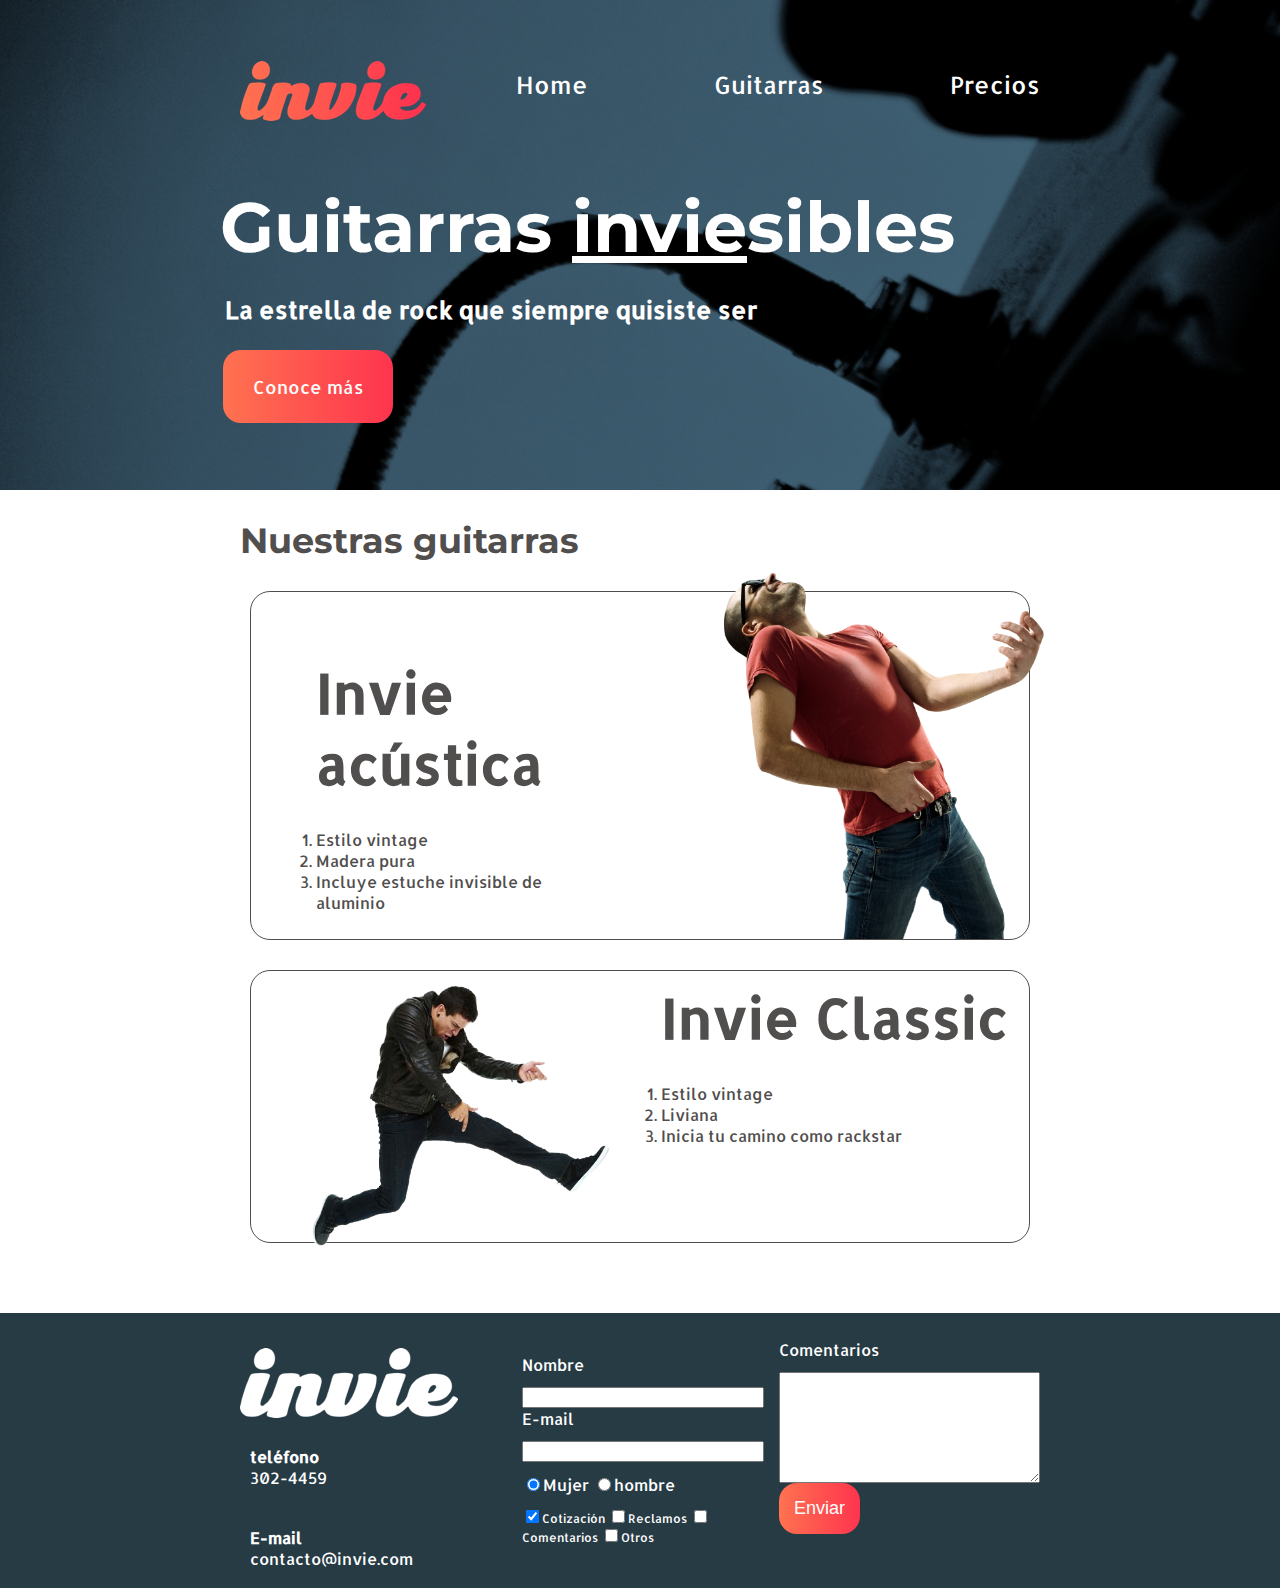
<file: index.html>
<!DOCTYPE <!DOCTYPE html>
<html>
<head>
	<title>Leuv - Amantes de verdad</title>
	<meta charset="utf-8">
	<link rel="stylesheet" type="text/css" href="css/style.css">
	<link href="https://fonts.googleapis.com/css?family=Montserrat|Allerta" rel="stylesheet">
	


</head>

<body>
	
	

	<section id="portada" class="portada background"><!-- 	Portada -->
	<header id="header" class="header contenedor"> <!-- header -->
		<figure class="logotipo"><!-- Logotipo -->
			<img src="images/invie.png" width="186"	height="60" alt="Invie logotipo"> <!-- Si no se muestrae la imagen -->

		</figure>	
		<nav class="menu"><!-- Menú -->
			<ul>
				<li>
					<a href="index.html">Home</a>
					</li>
				<li>
						<a href="#guitarras">Guitarras</a>
				</li>
				<li>
						<a href="precios.html">Precios</a>
				</li>
			</ul>
		</nav>
	</header>
	<div class="contenedor"></div>
		<!-- 	titulo -->
		<h1 class="titulo"> Guitarras <span>invie</span>sibles</h1>
		<!-- 	descripcion -->
		<h3 class="title-a" > La estrella de rock que siempre quisiste ser</h3>
		<!-- 	boton -->
		<a class="boton" href="precios.html">Conoce más</a>
	</section>



	
	<section id="guitarras" class="guitarras contenedor"> <!-- 	Guitarras -->
	<!-- titulo -->
	<h2>Nuestras guitarras</h2>

	<!-- guitarra 1 -->
	<article class="guitarra">
		<img class="derecha" src="images/invie-acustica.png" width="450" alt="guitarra invie acústica">
		<div class="contenedor-guitarra-a">
			<h3 class="title-b">Invie acústica</h3>
		<ol>
			<li>Estilo vintage</li>
			<li>Madera pura</li>
			<li>Incluye estuche invisible de aluminio</li>
		</ol>
		</div>
		
	</article>

	<!-- guitarra 2 -->
<article class="guitarra">
		<img class="izquierda" src="images/invie-classic.png" width="400" alt="guitarra invie acústica">
		<div class="contenedor-guitarra-b">
		<h3 class="title-b">Invie Classic</h3>
		<ol>
			<li>Estilo vintage</li>
			<li>Liviana</li>
			<li>Inicia tu camino como rackstar</li>
		</ol>
		</div>
	</article>

	</section>
	
	<footer class="footer">
		<div class="contenedor">
				<div class="contacto">
					<img src="images/invie-white.png" alt="logotipo blanco"/>
						<a href="tel:+5730244566678"><strong>teléfono</strong><span>302-4459</span></a>
						<a href="mailito:contacto@invie.com"><strong>E-mail</strong><span>contacto@invie.com</span></a>
				</div>

			<form class="formulario">
				<div class="col1">
							<label for="nombre">Nombre</label>
							<input type="text" required id="nombre" name="nombre"></input>
							<label for="email">E-mail</label>
							<input type="email" required id="email" name="email"></input>

						<div class="sexo">
							<label for="mujer">
								<input type="radio" checked id="mujer" name="sexo" value="mujer">Mujer</input>
							</label>
							<label for="hombre">
								<input type="radio" id="hombre" name="sexo" value="hombre">hombre</input>
							</label>
						</div>

						<div class="intereses">
							<label for="Cotización">
							<input type="checkbox" checked id="cotizacion" name="intereses" value="cotizacion">Cotización</input>
							</label>
							<label for="Reclamos">
							<input type="checkbox" id="cotizacion" name="intereses" value="reclamos">Reclamos</input>
							</label>
							<label for="Comentarios">
							<input type="checkbox" id="cotizacion" name="intereses" value="comentarios">Comentarios</input>
							</label>
							<label for="Otros">
							<input type="checkbox" id="cotizacion" name="intereses" value="otros">Otros</input>
							</label>
						</div>
				</div>		

				<div class="col2">
						<label for="comentarios">Comentarios</label>
						<textarea name="comentarios"	id="comentarios" cols="30"	rows="7"></textarea>
						<input type="submit" value="Enviar" class="boton1"></input>
				</div>

			</form>
		</div>

		
	</footer>
	
</body>
</html>
</file>
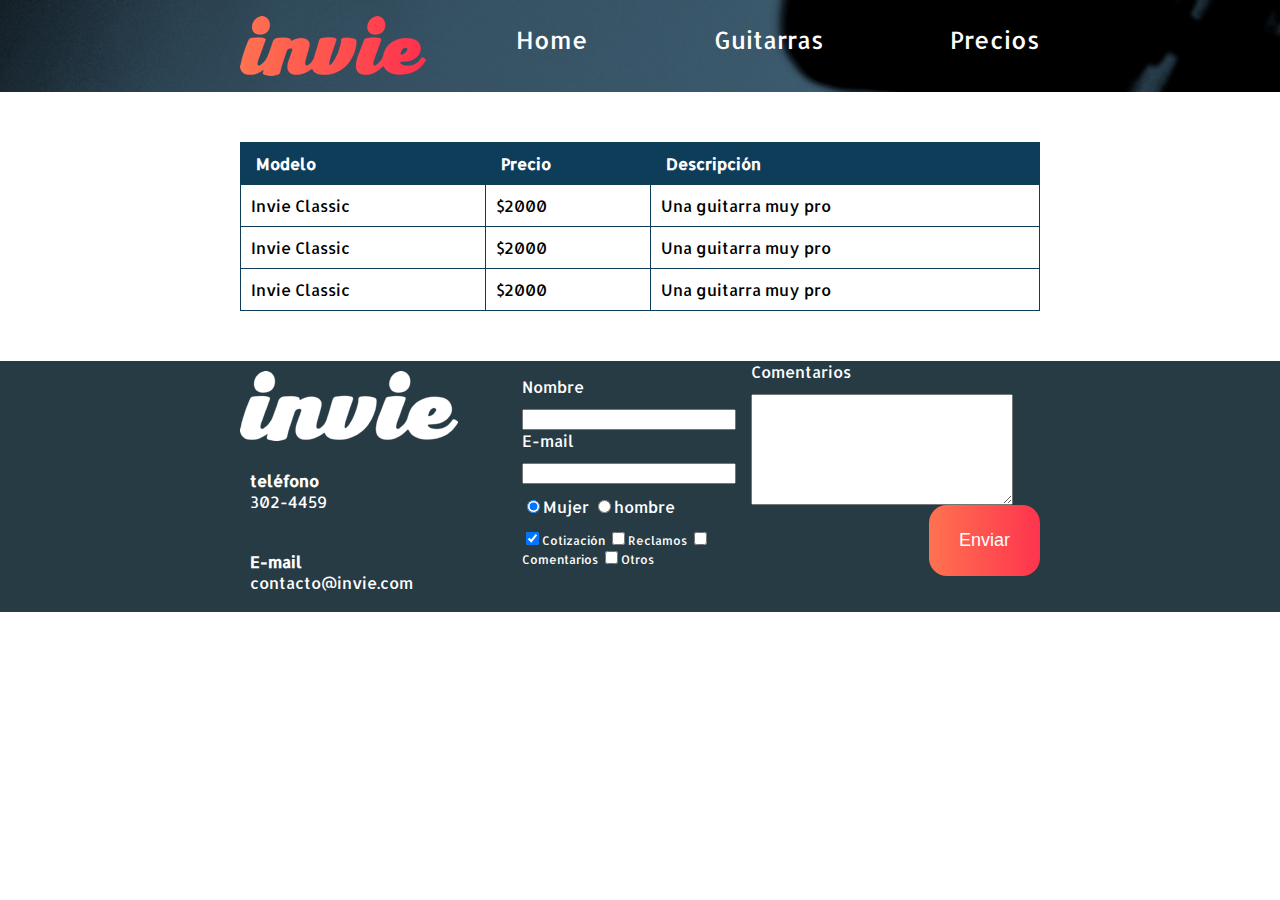
<file: precios.html>
<!DOCTYPE <!DOCTYPE html>
<html>
<head>
	<title>Precios de tus mejores guitarras</title>
	<meta charset="utf-8">
	<link rel="stylesheet" type="text/css" href="css/style.css">
	<link href="https://fonts.googleapis.com/css?family=Montserrat|Allerta" rel="stylesheet">
	


</head>

<body>
<header id="header" class="header background"> <!-- header -->
		<div class="contenedor">
		<figure class="logotipo"><!-- Logotipo -->
			<img src="images/invie.png" width="186"	height="60" alt="Invie logotipo"> <!-- Si no se muestrae la imagen -->
		</figure>	
		<nav class="menu"><!-- Menú -->
			<ul>
				<li>
					<a href="index.html">Home</a>
					</li>
				<li>
						<a href="index.html#guitarras">Guitarras</a>
				</li>
				<li>
						<a href="precios.html">Precios</a>
				</li>
			</ul>
		</nav>
		</div>
</header>

	<section class="tabla">
		<div class="Contenedor">
			<table>
			<thead>
				<tr>
					<th>Modelo</th>
					<th>Precio</th>
					<th>Descripción</th>
				</tr>
			</thead>
			<tbody>
				<tr>
					<td>Invie Classic</td>
					<td>$2000</td>
					<td>Una guitarra muy pro</td>
				</tr>
				<tr>
					<td>Invie Classic</td>
					<td>$2000</td>
					<td>Una guitarra muy pro</td>
				</tr>
				<tr>
					<td>Invie Classic</td>
					<td>$2000</td>
					<td>Una guitarra muy pro</td>
				</tr>
			</tbody>
			</table>
		</div>
	</section>


	<footer class="footer">
		<div class="contenedor">
				<div class="contacto">
					<img src="images/invie-white.png" alt="logotipo blanco"/>
						<a href="tel:+5730244566678"><strong>teléfono</strong><span>302-4459</span></a>
						<a href="mailito:contacto@invie.com"><strong>E-mail</strong><span>contacto@invie.com</span></a>
				</div>

			<form class="formulario">
				<div class="col1">
							<label for="nombre">Nombre</label>
							<input type="text" required id="nombre" name="nombre"></input>
							<label for="email">E-mail</label>
							<input type="email" required id="email" name="email"></input>

						<div class="sexo">
							<label for="mujer">
								<input type="radio" checked id="mujer" name="sexo" value="mujer">Mujer</input>
							</label>
							<label for="hombre">
								<input type="radio" id="hombre" name="sexo" value="hombre">hombre</input>
							</label>
						</div>

						<div class="intereses">
							<label for="Cotización">
							<input type="checkbox" checked id="cotizacion" name="intereses" value="cotizacion">Cotización</input>
							</label>
							<label for="Reclamos">
							<input type="checkbox" id="cotizacion" name="intereses" value="reclamos">Reclamos</input>
							</label>
							<label for="Comentarios">
							<input type="checkbox" id="cotizacion" name="intereses" value="comentarios">Comentarios</input>
							</label>
							<label for="Otros">
							<input type="checkbox" id="cotizacion" name="intereses" value="otros">Otros</input>
							</label>
						</div>
				</div>		

				<div class="col2">
						<label for="comentarios">Comentarios</label>
						<textarea name="comentarios"	id="comentarios" cols="30"	rows="7"></textarea>
						<input type="submit" value="Enviar" class="boton"></input>
				</div>

			</form>
		</div>

		
	</footer>

	</body>
</html>
</file>
<file: css/style.css>
body{
	font-family: 'Allerta', sans-serif;	
	margin: 0;
}

/*menu*/

.menu a{
	color: white;
	text-decoration: none;
}

.menu {
	font-size: 24px;
	display: inline-block;
	position: absolute;
	right: 0;
}

.menu li{
	display: inline-block;
	margin-left: 120px;

}

.menu li:before{
	content: '';
	font-size: 20px;
	padding-bottom: 20px;

}

.logotipo{
	display: inline-block;
	margin-left: 0;
}


.header {
	position: relative;
}

/*portada*/
.background{
	background-image: url("../images/background.png"); 
	background-size: cover;
}

.portada {
	background-image: url("../images/background.png"); 
	background-size: cover;
	color: white; 
	padding: 45px;
	height: 400px;
	
}

.titulo{
	font-size: 70px;
	font-family: 'Montserrat', sans-serif;
	margin-bottom: 10px;
	margin-left: 175px;


}

.titulo span{
	text-decoration: underline;
}

.title-a{
	font-size: 24px;
	font-family: 'Allerta', sans-serif;
	margin-left: 180px;
	margin-bottom: 50px;
	
} 

.boton{
	margin-bottom: 20px;
	border-radius: 18px;
	border: none;
	background-color: #fd324e;
	color: white;
	padding: 25px;
	padding-right: 30px;
	cursor: pointer;
	text-decoration: none;
	padding-left:30px;
	margin-left: 178px;
	font-size: 18px;
	background: linear-gradient(to left, #fe344e, #ff7250);

}

.boton1{
	
	border-radius: 18px;
	border: none;
	background-color: #fd324e;
	color: white;
	padding: 15px;
	cursor: pointer;
	text-decoration: none;
	font-size: 18px;
	background: linear-gradient(to left, #fe344e, #ff7250);

}
.contenedor{
	width: 800px;
	margin: auto;
	position: relative;
}

/*Secciones*/
.guitarras{
	color: #514E4E;
	margin-bottom: 70px ;
	
}


.guitarras h2{
	font-size:35px;
	font-family: 'Montserrat', sans-serif;
}

.title-b{
	font-size: 55px;
	font-family: 'Allerta', sans-serif;
	margin-bottom: 30px;
}

.guitarra{
	margin: 10px 10px 30px 10px;
	padding: 10px;
/*	overflow: hidden;*/
	border: 1px solid #514E4E;
	border-radius: 20px;
}



.guitarra ol{
	padding: 0;
}

.derecha {
	float: right;
	position: relative;
    left: 90px;
    top: -113px;
    bottom: 20px;
}

.izquierda{
	float: left;
	position: relative;
	top: -80px;
}

.contenedor-guitarra-a{
	padding-left: 55px;

}

.contenedor-guitarra-b{
	margin-left: 370px;
	position: relative;
	bottom: 70px;
}

.footer{
	background-color: #273b45
}
.contacto{
	display: flex;
	width: 300px;
	flex-wrap: wrap;
	align-items: center;
}

.contacto strong{
	display: block;
}

.contacto img {
	display: block;
}



.contacto a{
	color: white;
	text-decoration: none;
	margin: 10px 10px 10px 10px;
}

.footer .contenedor{
	display: flex;
	color: white;
}
	    

.formulario{
	display: flex;
	width: 600px;
}

.formulario label{

}

input, textarea{
	outline: 0;

}

input:focus, textarea:focus{
	background-color: lightgray;
}

.col1, .col2{
	display: flex;
	flex-direction: column;

}

.col2{
	align-items: flex-start;
}

.col1{
	margin: 15px;
}

.intereses label{
	font-size: 12px;
}

.formulario label, .sexo, .intereses{
	margin-bottom: 12px;
}

.sexo{
	margin-top: 12px;
}


table{
	width: 100%;

}

th{
	background: #0E3D59;
	color: white;
}

th{
	padding: 10px 15px;
	text-align: left;
}

td{
	padding: 10px;
}

table, td, th {
	border: 1px solid #0E3D59;
	border-collapse: collapse;
	margin: 50px 0px;
}
</file>
